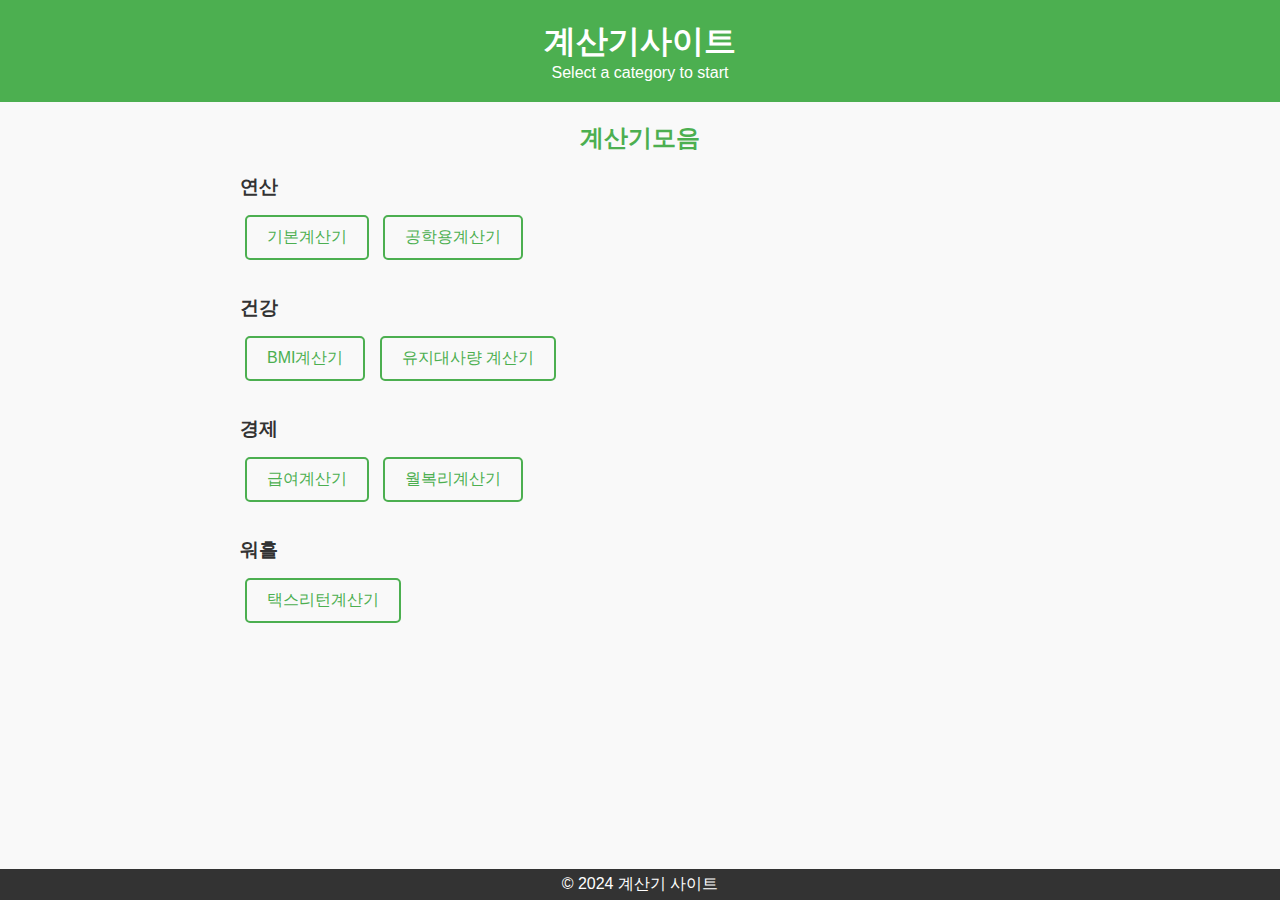
<file: 계산기 사이트/index.html>
<!DOCTYPE html>
<html lang="ko">
<head>
    <meta charset="UTF-8">
    <meta name="viewport" content="width=device-width, initial-scale=1.0">
    <title>Multi Calculator Site</title>
    <style>
        /* 공통 초기화 */
* {
    margin: 0;
    padding: 0;
    box-sizing: border-box; /* 크기 계산에 padding, border 포함 */
}

/* 전체 페이지를 위한 기본 설정 */
html, body {
    height: 100%; /* 화면 전체 높이 사용 */
    overflow-x: hidden; /* 가로 스크롤 방지 */
    font-family: 'Arial', sans-serif;
    background-color: #f9f9f9;
    color: #333;
}

/* 헤더 */
header {
    background-color: #4CAF50;
    color: white;
    padding: 20px 0;
    text-align: center;
}

/* 네비게이션 */
nav {
    margin: 20px auto;
    max-width: 800px; /* 중앙 정렬 및 최대 너비 제한 */
    width: 100%; /* 화면 너비에 맞추어 확장 */
}

nav h2 {
    color: #4CAF50;
    margin-bottom: 20px;
    text-align: center;
}

nav div {
    margin-bottom: 30px;
}

nav h3 {
    margin-bottom: 10px;
    color: #333;
}

/* 버튼 스타일 */
nav a {
    display: inline-block;
    margin: 5px;
    padding: 10px 20px;
    text-decoration: none;
    color: #4CAF50;
    border: 2px solid #4CAF50;
    border-radius: 5px;
    text-align: center; /* 텍스트 가운데 정렬 */
    transition: background-color 0.3s, color 0.3s;
}

nav a:hover {
    background-color: #4CAF50;
    color: white;
}

/* 메인 컨텐츠 */
main {
    padding: 20px;
    background: white;
    border-radius: 8px;
    box-shadow: 0 4px 6px rgba(0, 0, 0, 0.1);
    width: 90%; /* 반응형 너비 */
    max-width: 800px; /* 최대 너비 */
    height: auto; /* 내용에 맞춰 늘어남 */
    box-sizing: border-box;
    margin: 20px auto;
    overflow-y: auto; /* 세로 스크롤이 필요한 경우 활성화 */
}

/* 푸터 */
footer {
    background-color: #333;
    color: white;
    text-align: center;
    padding: 5px 0;
    position: fixed; /* 화면 하단 고정 */
    bottom: 0;
    width: 100%;
}

/* 반응형 스타일 */
@media (max-width: 768px) {
    nav {
        margin: 10px auto;
        width: 90%; /* 작은 화면에서는 전체 폭에 가깝게 확장 */
    }

    nav a {
        display: flex; /* Flexbox 활성화 */
        justify-content: center; /* 가로 중앙 정렬 */
        align-items: center; /* 세로 중앙 정렬 */
        width: 100%; /* 버튼 폭 100%로 확장 */
        margin: 5px 0; /* 세로 간격 추가 */
        padding: 15px 0; /* 버튼 높이 조정 */
        font-size: 1rem; /* 글씨 크기 조정 */
    }
}

    </style>
</head>
<body>
    <header>
        <h1>계산기사이트</h1>
        <p>Select a category to start</p>
    </header>
    <nav>
        <h2>계산기모음</h2>
        <div>
            <h3>연산</h3>
            <a href="basic-calculator/basic-calculator.html">기본계산기</a>
            <a href="scientific-calculator/scientific-calculator.html">공학용계산기</a>
        </div>
        <div>
            <h3>건강</h3>
            <a href="bmi/bmi.html">BMI계산기</a>
            <a href="tdee/tdee.html">유지대사량 계산기</a>
        </div>
        <div>
            <h3>경제</h3>
            <a href="salary/salary.html">급여계산기</a>
            <a href="bokri/bokri.html">월복리계산기</a>
        </div>
        <div>
            <h3>워홀</h3>
            <a href="tax-return-calculator/tax-return-calculator.html">택스리턴계산기</a>
        </div>
    </nav>
    <footer>
        &copy; 2024 계산기 사이트
    </footer>
</body>
</html>
</file>
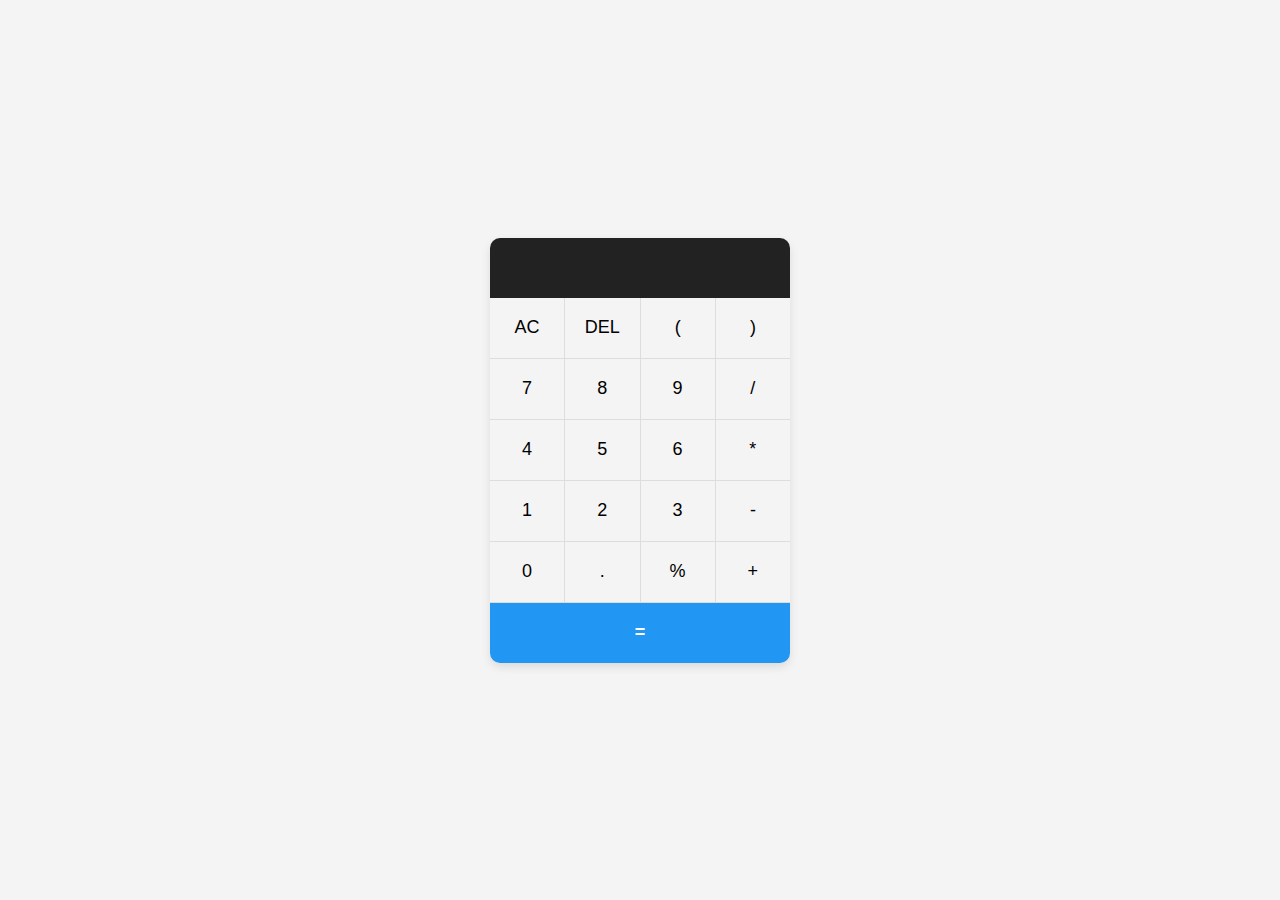
<file: 계산기 사이트/basic-calculator/basic-calculator.html>
<!DOCTYPE html>
<html lang="en">
<head>
  <meta charset="UTF-8">
  <meta name="viewport" content="width=device-width, initial-scale=1.0">
  <title>Calculator</title>
  <link rel="stylesheet" href="basic-calculator.css">
</head>
<body>
  <div class="calculator">
    <div class="display" id="display"></div>
      <div class="buttons">
        <button onclick="clearDisplay()">AC</button>
        <button onclick="deleteLast()">DEL</button>
        <button onclick="appendToDisplay('(')">(</button>
        <button onclick="appendToDisplay(')')">)</button>
        <button onclick="appendToDisplay('7')">7</button>
        <button onclick="appendToDisplay('8')">8</button>
        <button onclick="appendToDisplay('9')">9</button>
        <button onclick="appendToDisplay('/')">/</button>
        <button onclick="appendToDisplay('4')">4</button>
        <button onclick="appendToDisplay('5')">5</button>
        <button onclick="appendToDisplay('6')">6</button>
        <button onclick="appendToDisplay('*')">*</button>
        <button onclick="appendToDisplay('1')">1</button>
        <button onclick="appendToDisplay('2')">2</button>
        <button onclick="appendToDisplay('3')">3</button>
        <button onclick="appendToDisplay('-')">-</button>
        <button onclick="appendToDisplay('0')">0</button>
        <button onclick="appendToDisplay('.')">.</button>
        <button onclick="appendToDisplay('%')">%</button>
        <button onclick="appendToDisplay('+')">+</button>
        <button class="equal" onclick="calculate()">=</button>
    </div>
</div>
  <script src="basic-calculator.js"></script>
</body>
</html>
</file>
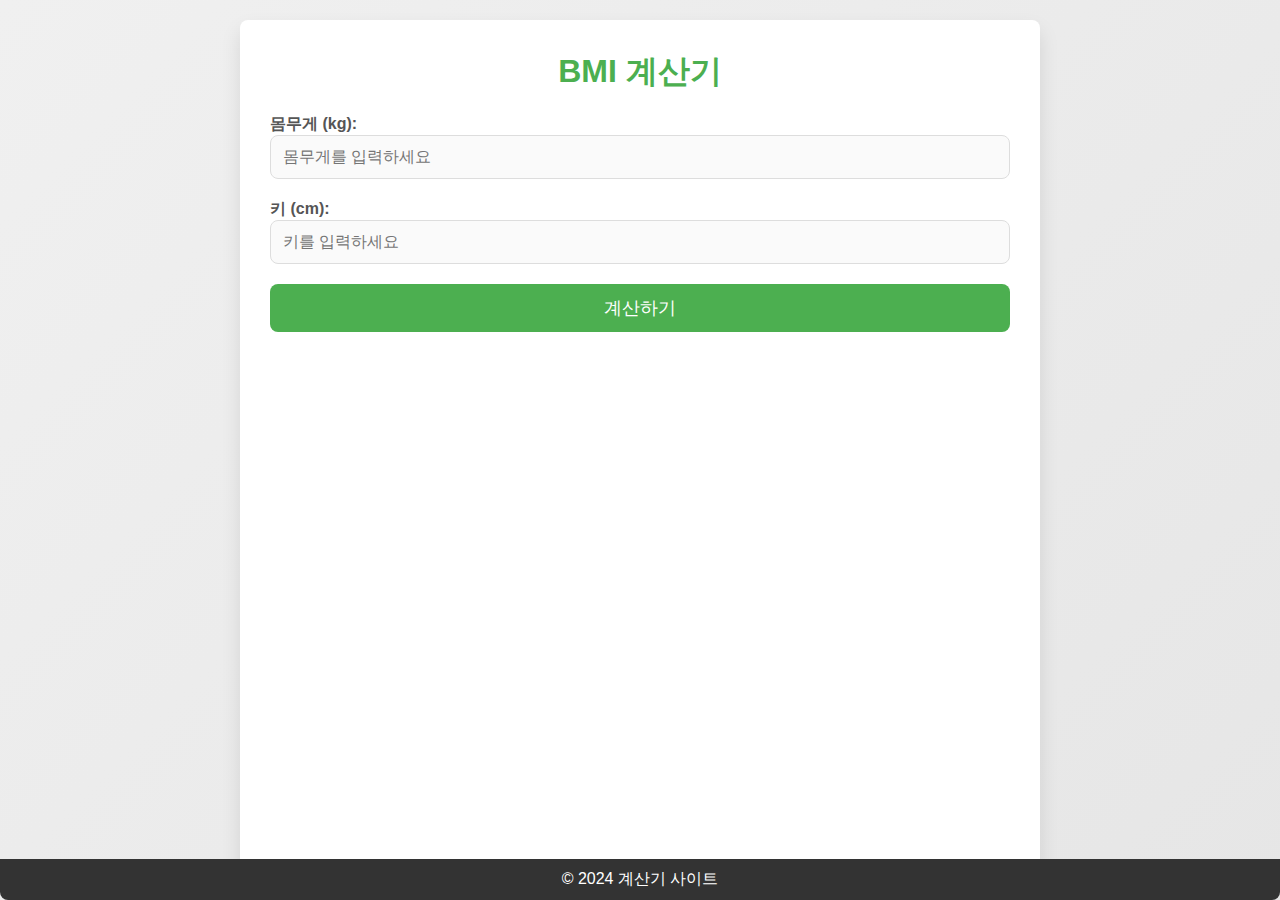
<file: 계산기 사이트/bmi/bmi.html>
<!DOCTYPE html>
<html lang="ko">
<head>
    <meta charset="UTF-8">
    <meta name="viewport" content="width=device-width, initial-scale=1.0">
    <title>계산기</title>
    <link rel="stylesheet" href="../share-css/common.css">
</head>
<body>
        <main>
            <h1>BMI 계산기</h1>
            <div class="form-group">
                <label for="weight">몸무게 (kg):</label>
                <input type="number" id="weight" placeholder="몸무게를 입력하세요">
            </div>
            <div class="form-group">
                <label for="height">키 (cm):</label>
                <input type="number" id="height" placeholder="키를 입력하세요">
            </div>
            <button onclick="calculateBMI()">계산하기</button>
            <div id="result" class="result"></div>
        </main>
    <footer>
        &copy; 2024 계산기 사이트
    </footer>
    <script src="bmi.js"></script>
</body>
</html>
</file>
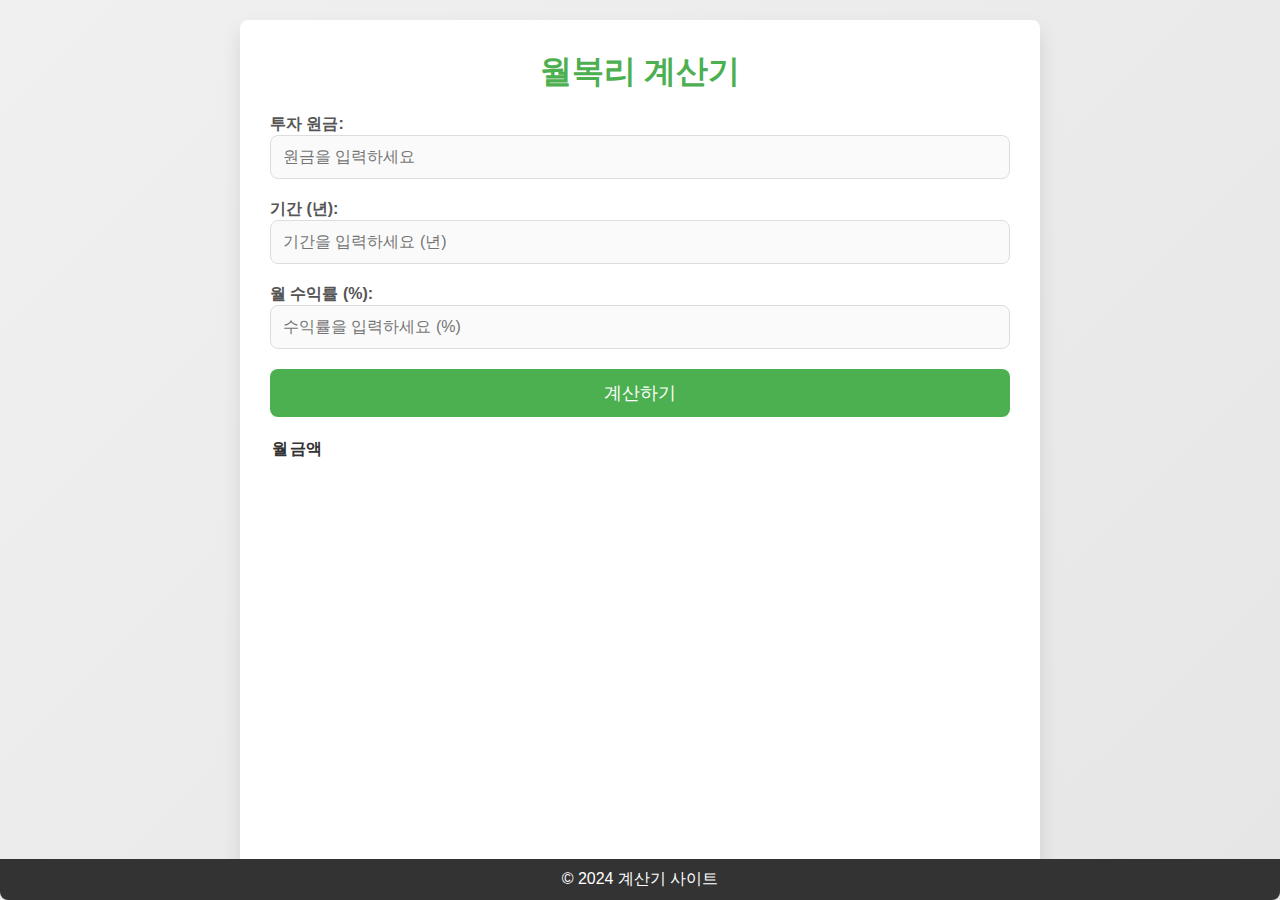
<file: 계산기 사이트/bokri/bokri.html>
<!DOCTYPE html>
<html lang="ko">
<head>
    <meta charset="UTF-8">
    <meta name="viewport" content="width=device-width, initial-scale=1.0">
    <title>계산기</title>
    <link rel="stylesheet" href="../share-css/common.css">
</head>
<body>
      <main>
        <h1>월복리 계산기</h1>
        <div class="form-group">
            <label for="principal">투자 원금:</label>
            <input type="number" id="principal" placeholder="원금을 입력하세요">
        </div>
        <div class="form-group">
            <label for="years">기간 (년):</label>
            <input type="number" id="years" placeholder="기간을 입력하세요 (년)">
        </div>
        <div class="form-group">
            <label for="rate">월 수익률 (%):</label>
            <input type="number" id="rate" placeholder="수익률을 입력하세요 (%)">
        </div>
        <button onclick="calculateMonthlyCompoundInterest()">계산하기</button>
        <div id="result-container">
            <table id="result-table">
                <thead>
                    <tr>
                        <th>월</th>
                        <th>금액</th>
                    </tr>
                </thead>
                <tbody id="result-body"></tbody>
            </table>
        </div>
    </main>
    <footer>
        &copy; 2024 계산기 사이트
    </footer>
    <script src="bokri.js"></script>
</body>
</html>
</file>
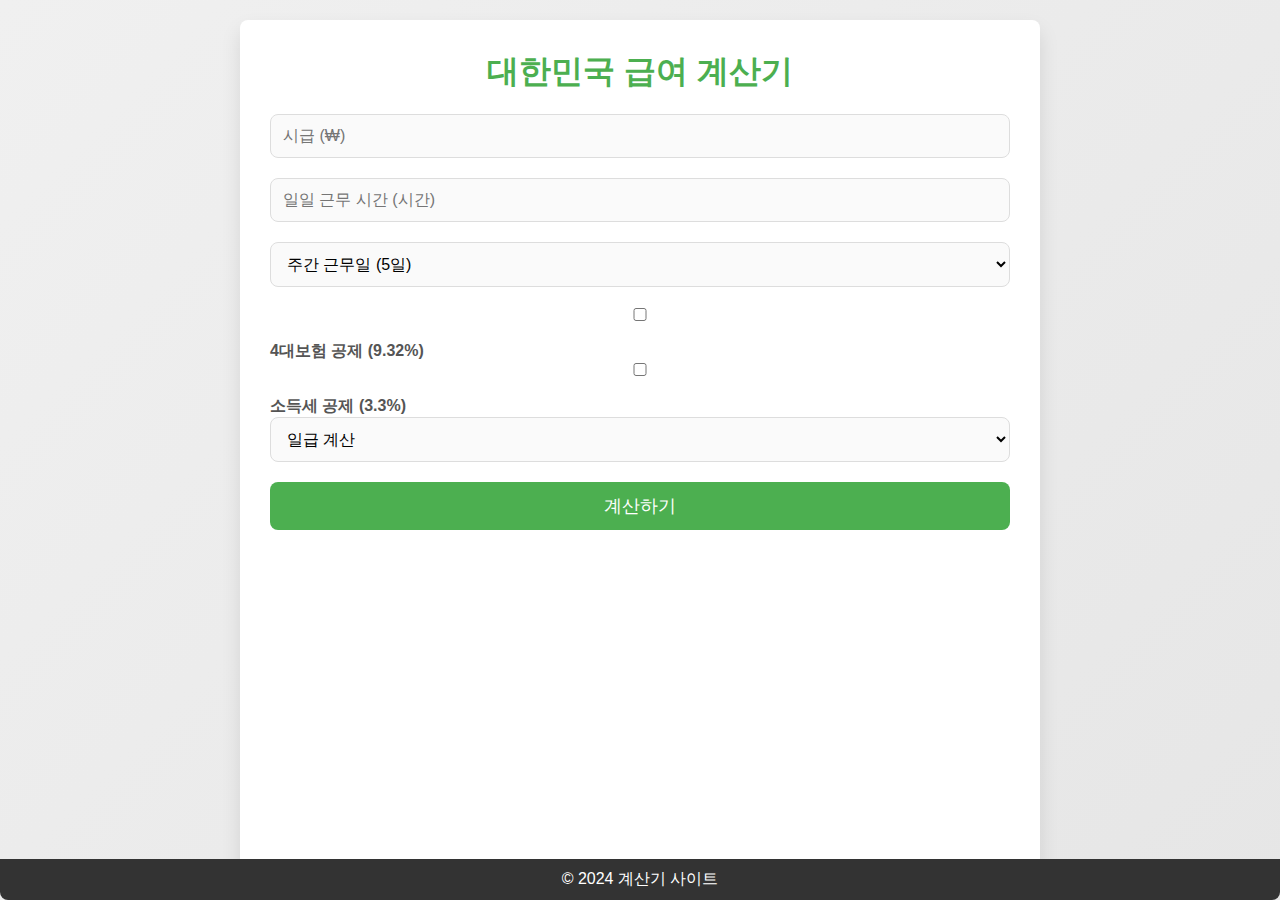
<file: 계산기 사이트/salary/salary.html>
<!DOCTYPE html>
<html lang="ko">
<head>
    <meta charset="UTF-8">
    <meta name="viewport" content="width=device-width, initial-scale=1.0">
    <title>계산기</title>
    <link rel="stylesheet" href="../share-css/common.css">
</head>
<body>
        <main>
            <h1>대한민국 급여 계산기</h1>
            <form id="salaryForm">
                <div class="form-group">
                    <input type="number" id="hourlyWage" placeholder="시급 (₩)" min="0" required>
                </div>
                <div class="form-group">
                    <input type="number" id="dailyHours" placeholder="일일 근무 시간 (시간)" min="1" max="24" required>
                </div>
                <div class="form-group">
                    <select id="workingDays">
                        <option value="5">주간 근무일 (5일)</option>
                        <option value="6">주간 근무일 (6일)</option>
                        <option value="7">주간 근무일 (7일)</option>
                    </select>
                </div>
                <div class="form-group">
                    <label>
                        <input type="checkbox" id="deductInsurance"> 4대보험 공제 (9.32%)
                    </label>
                </div>
                <div class="form-group">
                    <label>
                        <input type="checkbox" id="deductIncomeTax"> 소득세 공제 (3.3%)
                    </label>
                </div>
                <div class="form-group">
                    <select id="calculationType">
                        <option value="daily">일급 계산</option>
                        <option value="weekly">주급 계산</option>
                        <option value="monthly">월급 계산</option>
                    </select>
                </div>
                <button type="button" onclick="calculateSalary()">계산하기</button>
            </form>
            <div id="result" class="result"></div>
        </main>
    <footer>
        &copy; 2024 계산기 사이트
    </footer>
    <script src="salary.js"></script>
</body>
</html>
</file>
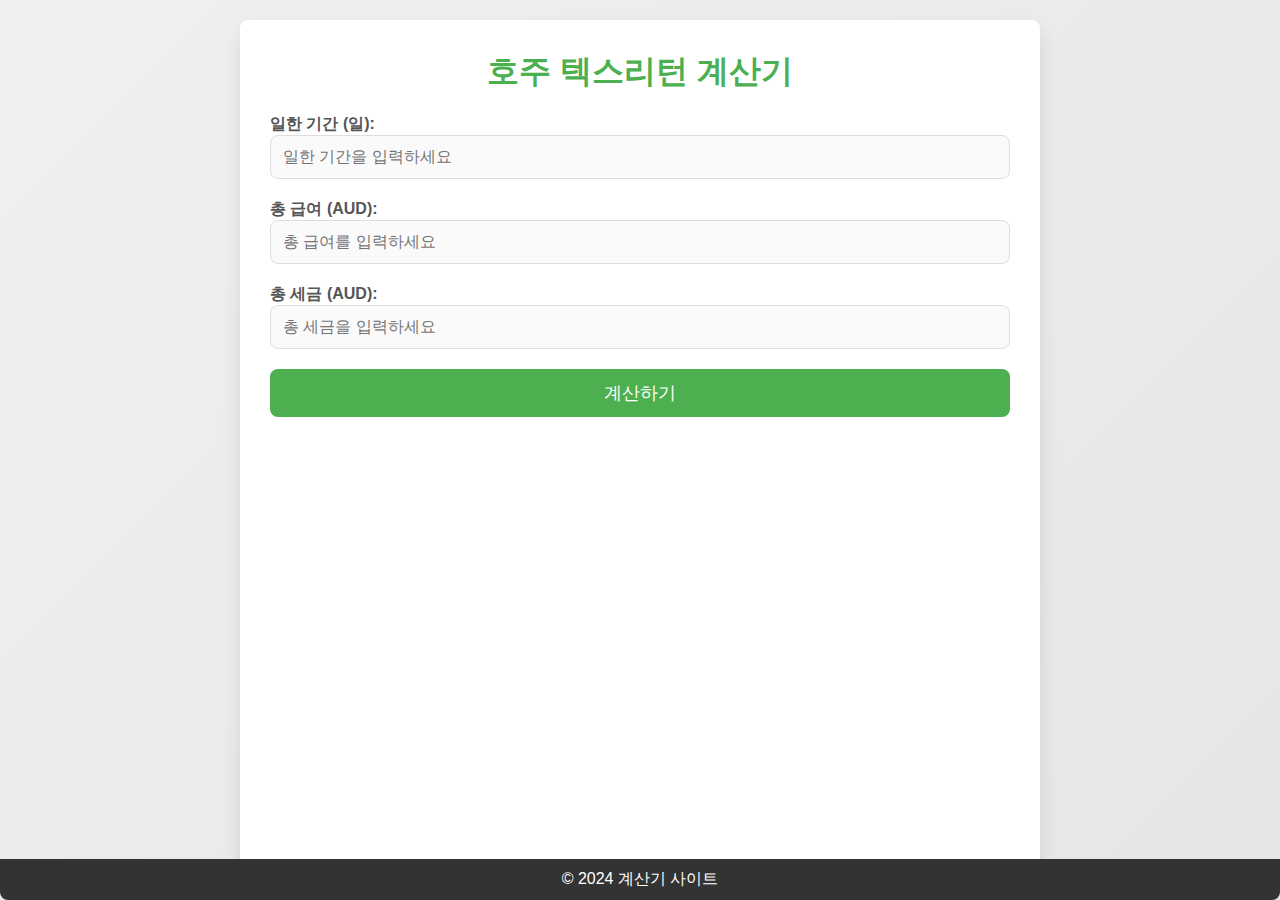
<file: 계산기 사이트/tax-return-calculator/tax-return-calculator.html>
<!DOCTYPE html>
<html lang="ko">
<head>
    <meta charset="UTF-8">
    <meta name="viewport" content="width=device-width, initial-scale=1.0">
    <title>계산기</title>
    <link rel="stylesheet" href="../share-css/common.css">
</head>
<body>
        <main>
            <h1>호주 텍스리턴 계산기</h1>
            <form id="taxCalculator">
                <div class="form-group">
                    <label for="workingDays">일한 기간 (일):</label>
                    <input type="number" id="workingDays" placeholder="일한 기간을 입력하세요" required>
                </div>
                <div class="form-group">
                    <label for="totalIncome">총 급여 (AUD):</label>
                    <input type="number" id="totalIncome" placeholder="총 급여를 입력하세요" required>
                </div>
                <div class="form-group">
                    <label for="totalTaxPaid">총 세금 (AUD):</label>
                    <input type="number" id="totalTaxPaid" placeholder="총 세금을 입력하세요" required>
                </div>
                <button type="button" onclick="calculateTax()">계산하기</button>
            </form>
            <div id="result" class="result"></div>
        </main>         
    <footer>
        &copy; 2024 계산기 사이트
    </footer>
    <script src="tax-return-calculator.js"></script>
</body>
</html>
</file>
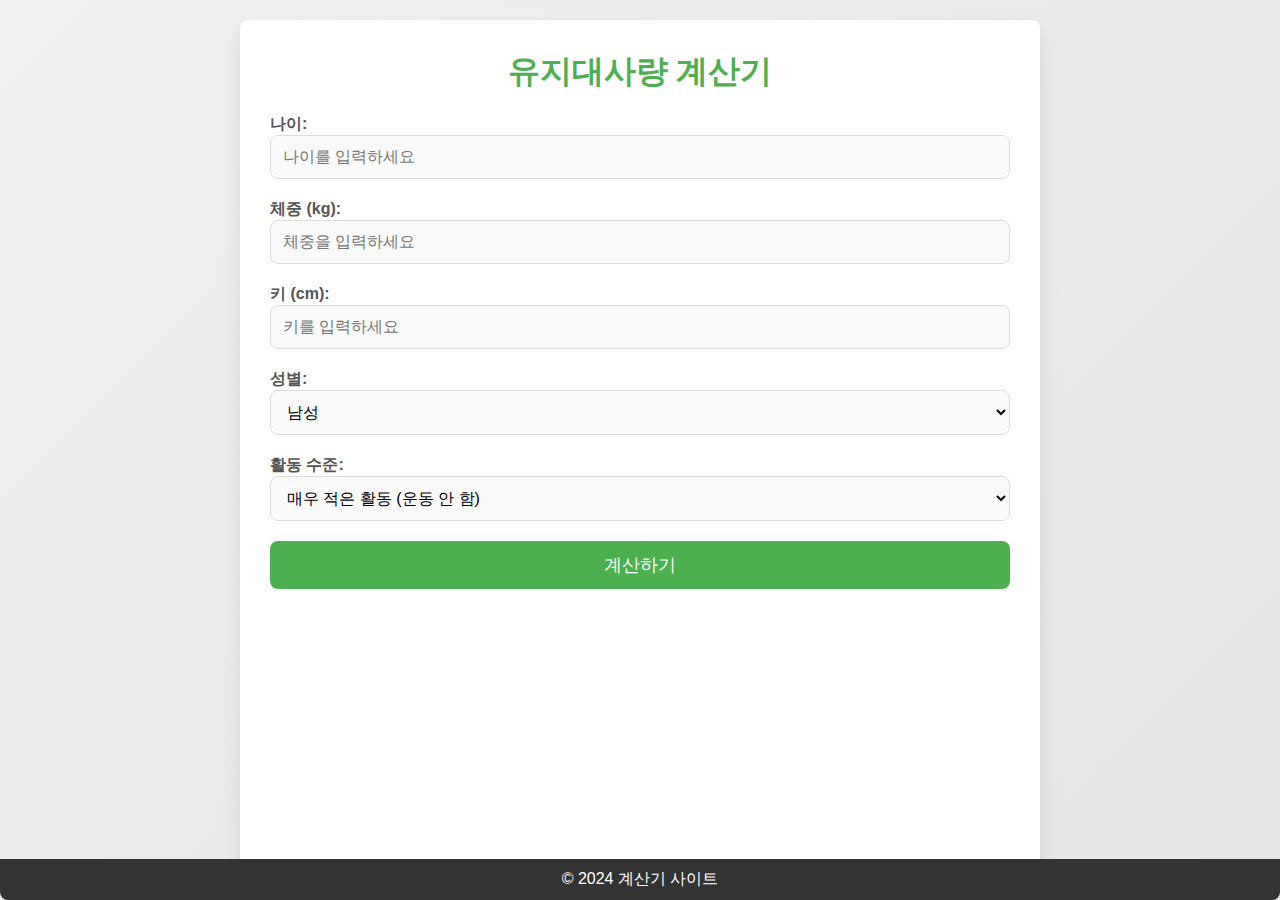
<file: 계산기 사이트/tdee/tdee.html>
<!DOCTYPE html>
<html lang="ko">
<head>
    <meta charset="UTF-8">
    <meta name="viewport" content="width=device-width, initial-scale=1.0">
    <title>계산기</title>
    <link rel="stylesheet" href="../share-css/common.css">
</head>
<body>
    <main>
        <h1>유지대사량 계산기</h1>
        <div class="form-group">
            <label for="age">나이:</label>
            <input type="number" id="age" placeholder="나이를 입력하세요">
        </div>
        <div class="form-group">
            <label for="weight">체중 (kg):</label>
            <input type="number" id="weight" placeholder="체중을 입력하세요">
        </div>
        <div class="form-group">
            <label for="height">키 (cm):</label>
            <input type="number" id="height" placeholder="키를 입력하세요">
        </div>
        <div class="form-group">
            <label for="gender">성별:</label>
            <select id="gender">
                <option value="male">남성</option>
                <option value="female">여성</option>
            </select>
        </div>
        <div class="form-group">
            <label for="activity">활동 수준:</label>
            <select id="activity">
                <option value="1.2">매우 적은 활동 (운동 안 함)</option>
                <option value="1.375">가벼운 활동 (주 1-3회 운동)</option>
                <option value="1.55">보통 활동 (주 3-5회 운동)</option>
                <option value="1.725">강한 활동 (주 6-7회 운동)</option>
                <option value="1.9">매우 강한 활동 (운동 선수)</option>
            </select>
        </div>
        <button onclick="calculateTDEE()">계산하기</button>
        <div id="tdeeResult" class="result"></div>
        <div id="macros" class="result"></div>
    </main>
    <footer>
        &copy; 2024 계산기 사이트
    </footer>
    <script src="tdee.js"></script>
</body>
</html>
</file>
<file: 계산기 사이트/basic-calculator/basic-calculator.css>
/* style.css */
body {
  font-family: Arial, sans-serif;
  display: flex;
  justify-content: center;
  align-items: center;
  height: 100vh;
  margin: 0;
  background-color: #f4f4f4;
}

.calculator {
  width: 300px;
  background:   #fff;
  border-radius: 10px;
  box-shadow: 0 4px 10px rgba(0, 0, 0, 0.1);
  overflow: hidden;
}

.display {
  height: 60px;
  background: #222;
  color: #fff;
  font-size: 24px;
  display: flex;
  align-items: center;
  justify-content: flex-end;
  padding: 10px;
  box-sizing: border-box;
  overflow-x: auto;
}

.buttons {
  display: grid;
  grid-template-columns: repeat(4, 1fr);
  gap: 1px;
  background: #ddd;
}

button {
  height: 60px;
  font-size: 18px;
  border: none;
  background: #f4f4f4;
  cursor: pointer;
}

button:hover {
  background: #eaeaea;
}

button.equal {
  grid-column: span 4;
  background: #2196F3;
  color: #fff;
  font-weight: bold;
}

button.equal:hover {
  background: #1e88e5;
}
</file>
<file: 계산기 사이트/share-css/common.css>
/* 공통 초기화 */
* {
    margin: 0;
    padding: 0;
    box-sizing: border-box;
}

/* body 스타일 */
body {
    font-family: 'Roboto', sans-serif;
    background: linear-gradient(135deg, #f0f0f0, #e6e6e6);
    color: #333;
    display: flex;
    flex-direction: column;
    align-items: center;
    justify-content: flex-start;
    height: 100vh; /* 화면 전체 높이 */
    overflow-x: hidden; /* 가로 스크롤 방지 */
    padding: 20px;
}

/* 헤더 */
header {
    background-color: #4CAF50;
    color: white;
    padding: 20px;
    text-align: center;
    width: 100%;
    border-radius: 8px 8px 0 0;
    box-shadow: 0 4px 6px rgba(0, 0, 0, 0.1);
}

/* 메인 영역 */
main {
    padding: 30px;
    background: white;
    border-radius: 8px;
    box-shadow: 0 10px 20px rgba(0, 0, 0, 0.1);
    width: 100%;
    max-width: 600px; /* 최대 너비 */
    min-height: 50vh; /* 최소 높이 50vh */
    box-sizing: border-box;
    display: flex;
    flex-direction: column;
    justify-content: flex-start;
    overflow-y: auto; /* 내용 많을 경우 세로 스크롤 */
    flex-grow: 1;
}

/* 푸터 */
footer {
    background-color: #333;
    color: white;
    text-align: center;
    padding: 10px 0;
    width: 100%;
    position: fixed;
    bottom: 0;
    left: 0;
    border-radius: 0 0 8px 8px;
}

/* 제목 스타일 */
h1 {
    color: #4CAF50;
    font-size: 2rem;
    margin-bottom: 20px;
    text-align: center;
    font-weight: 600;
}

/* 폼 요소 공통 스타일 */
label {
    font-weight: 600;
    margin-bottom: 5px;
    color: #555;
}

input, select, button {
    width: 100%;
    padding: 12px;
    margin-bottom: 20px;
    border: 1px solid #ddd;
    border-radius: 8px;
    font-size: 1rem;
    transition: all 0.3s ease;
}

/* 입력창 스타일 */
input[type="text"], input[type="number"], select {
    background-color: #fafafa;
}

input:focus, select:focus {
    border-color: #4CAF50;
    outline: none;
    background-color: #fff;
}

/* 버튼 스타일 */
button {
    background-color: #4CAF50;
    color: white;
    border: none;
    cursor: pointer;
    font-size: 1.1rem;
    transition: transform 0.3s ease, background-color 0.3s ease;
}

button:hover {
    background-color: #45a049;
    transform: translateY(-3px);
}

/* 결과 텍스트 */
.result {
    font-weight: bold;
    text-align: center;
    margin-top: 20px;
    color: #333;
}

/* 반응형 디자인 */
@media (min-width: 768px) {
    main {
        max-width: 700px;
    }
}

@media (min-width: 1024px) {
    main {
        max-width: 800px;
    }
}

@media (max-width: 600px) {
    main {
        padding: 20px;
        max-width: 90%;
    }

    header, footer {
        padding: 15px;
    }

    button {
        padding: 14px;
        font-size: 1rem;
    }
}
</file>
